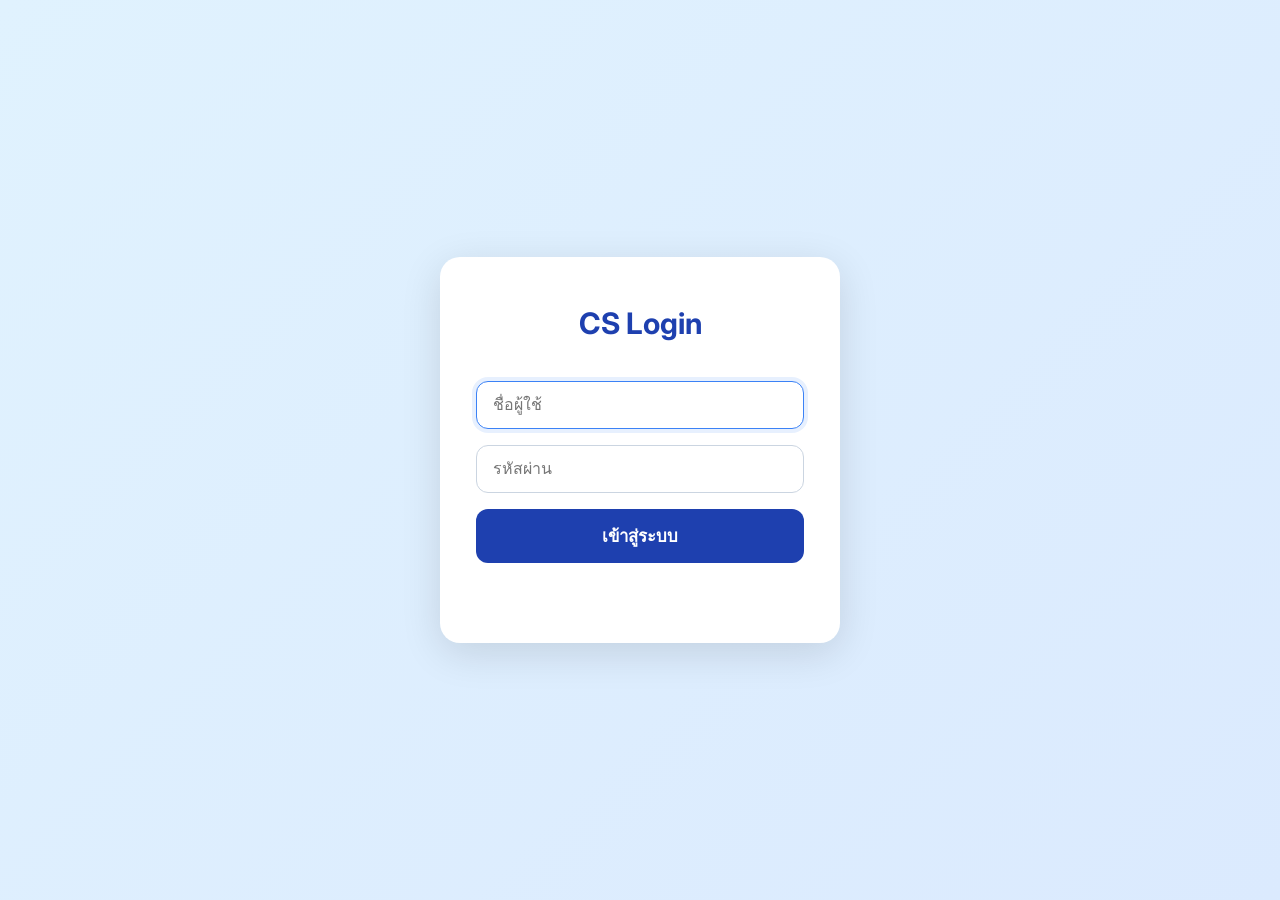
<file: index.html>
<!DOCTYPE html>
<html lang="th">

<head>
  <meta charset="UTF-8">
  <meta name="viewport" content="width=device-width, initial-scale=1.0">
  <title>A88 Payment Groups</title>
  <link rel="preconnect" href="https://fonts.googleapis.com">
  <link rel="preconnect" href="https://fonts.gstatic.com" crossorigin>
  <link href="https://fonts.googleapis.com/css2?family=Inter:wght@400;500;600;700&display=swap" rel="stylesheet">
  <link rel="stylesheet" href="style.css?v=20260919-2">
</head>

<body>

  <header>
    <div class="header-left">
      <h1>A88 Payment Groups</h1>
    </div>
    <div class="header-right">
      <div class="user-info" id="user-info">User : —</div>
      <button class="hamburger" id="menu-btn" aria-label="เปิดเมนู">☰</button>
    </div>
  </header>

  <!-- Overlay -->
  <div id="menu-overlay" class="menu-overlay"></div>

  <!-- Side Panel -->
  <div id="admin-panel" class="side-panel">
    <div class="panel-header">
      <h2>เมนู</h2>
      <button id="menu-close" aria-label="ปิดเมนู">×</button>
    </div>
    <div class="panel-content">
      <div class="menu-section">
        <div class="menu-section-title">บัญชีของฉัน</div>
        <div class="current-user">
          <strong id="my-username-display">กำลังโหลด...</strong>
        </div>
      </div>
      <div class="menu-section">
        <div class="menu-section-title">ความปลอดภัย</div>
        <a href="#" id="change-password-link" class="menu-link">เปลี่ยนรหัสผ่าน</a>
      </div>

<div class="menu-section">
  <div class="menu-section-title">เครื่องมือ</div>
  <a href="isbt-converter.html" class="menu-link" target="_blank">
    ISBT-converter
  </a>
</div>
<!-- ... ส่วน admin-only-section และการกระทำ ต่อไป ... -->
      <div id="admin-only-section" class="menu-section" style="display:none;">
        <div class="menu-section-title">สำหรับ Admin</div>
        <a href="https://docs.google.com/spreadsheets/d/15_9avaeHupv6QDRBXM_jyXybvX450BFZ04e5rF_Amak/edit?gid=0"
          target="_blank" class="menu-link">
          จัดการ Setting FI
        </a>
      </div>
      <div class="menu-section">
        <div class="menu-section-title">การกระทำ</div>
        <a href="#" id="logout-link" class="menu-link logout">ออกจากระบบ</a>
      </div>
    </div>
  </div>

  <!-- Modal เปลี่ยนรหัสผ่าน -->
  <div id="change-password-modal" class="modal" style="display:none;">
    <div class="modal-content">
      <span id="close-password-modal" class="modal-close">×</span>
      <h3>เปลี่ยนรหัสผ่าน</h3>
      <div class="form-group">
        <label for="old-password">รหัสผ่านเก่า</label>
        <input type="password" id="old-password" placeholder="••••••••" required>
      </div>
      <div class="form-group">
        <label for="new-password">รหัสผ่านใหม่</label>
        <input type="password" id="new-password" placeholder="••••••••" required>
      </div>
      <div class="form-group">
        <label for="confirm-password">ยืนยันรหัสผ่านใหม่</label>
        <input type="password" id="confirm-password" placeholder="••••••••" required>
      </div>
      <p id="password-error" class="error-message"></p>
      <button id="submit-password-change">ยืนยันการเปลี่ยน</button>
    </div>
  </div>

  <main id="groups-container">

    <!-- หัวข้อตาราง -->
    <div class="table-header">
      <div class="group-name header">PM Group</div>
      <div class="accounts-list header">Bank Account</div>
    </div>
    <div class="loading" id="loading-indicator">กำลังโหลดข้อมูล...</div>

    <!-- รายการกลุ่มจะถูก render ที่นี่ -->
  </main>

  <script src="config.js?v=20260919-1"></script>
  <script defer src="script.js?v=20260919-1"></script>
</body>

</html>
</file>
<file: style.css>
* {
  margin: 0;
  padding: 0;
  box-sizing: border-box;
}

body {
  font-family: 'Inter', system-ui, -apple-system, sans-serif;
  background: #f8fafc;
  color: #0f172a;
  min-height: 100vh;
  line-height: 1.5;
}

/* Header */
header {
  display: flex;
  justify-content: space-between;
  align-items: center;
  padding: 16px 20px;
  background: linear-gradient(135deg, #1e40af 0%, #1d4ed8 100%);
  color: white;
  position: sticky;
  top: 0;
  z-index: 900;
  box-shadow: 0 4px 12px rgba(30, 64, 175, 0.15);
}

.header-left h1 {
  font-size: 1.5rem;
  font-weight: 700;
  color: white;
  letter-spacing: -0.5px;
}

.header-right {
  display: flex;
  align-items: center;
  gap: 16px;
}

.user-info {
  font-size: 0.95rem;
  font-weight: 500;
  color: #dbeafe;
  background: rgba(255, 255, 255, 0.15);
  padding: 7px 14px;
  border-radius: 20px;
  backdrop-filter: blur(10px);
}

.hamburger {
  font-size: 1.65rem;
  background: rgba(255, 255, 255, 0.2);
  border: none;
  cursor: pointer;
  color: white;
  padding: 6px 10px;
  border-radius: 8px;
  transition: background 0.2s ease;
}

.hamburger:hover {
  background: rgba(255, 255, 255, 0.3);
}

/* ── Side Panel (Admin Menu) ──────────────────────────────── */

.side-panel {
  position: fixed;
  top: 0;
  right: -340px;
  width: 340px;
  height: 100%;
  background: white;
  box-shadow: -2px 0 8px rgba(0, 0, 0, 0.1);
  /* visibility หน่วงไว้จนสไลด์ปิดเสร็จ — ตอนปิดแล้วกด Tab เข้าเมนูไม่ได้ */
  transition: right 0.3s ease-out, visibility 0s linear 0.3s;
  visibility: hidden;
  z-index: 1100;
  display: flex;
  flex-direction: column;
}

.side-panel.open {
  right: 0;
  visibility: visible;
  transition: right 0.3s ease-out, visibility 0s;
}

/* ฉากมืดหลังเมนู — คลิกเพื่อปิดเมนู (JS ผูก click ไว้แล้วที่ #menu-overlay)
   z-index: header 900 < overlay 1000 < side-panel 1100 < modal 1200 */
.menu-overlay {
  position: fixed;
  top: 0;
  left: 0;
  width: 100%;
  height: 100%;
  background: rgba(15, 23, 42, 0.45);
  z-index: 1000;
  opacity: 0;
  visibility: hidden;
  transition: opacity 0.3s ease, visibility 0s linear 0.3s;
}

.menu-overlay.open {
  opacity: 1;
  visibility: visible;
  transition: opacity 0.3s ease, visibility 0s;
}

/* Header ของ panel */
.panel-header {
  display: flex;
  justify-content: space-between;
  align-items: center;
  padding: 18px 24px;
  background: #1e40af;
  color: white;
  border-bottom: 1px solid #e2e8f0;
}

.panel-header h2 {
  font-size: 1.28rem;
  font-weight: 600;
  margin: 0;
}

#menu-close {
  background: none;
  border: none;
  color: white;
  font-size: 2rem;
  font-weight: 300;
  cursor: pointer;
  padding: 4px 8px;
  line-height: 1;
  border-radius: 8px;
  transition: background 0.15s ease;
}

#menu-close:hover {
  background: rgba(255, 255, 255, 0.18);
}

/* เนื้อหาภายใน panel */
.panel-content {
  flex: 1;
  overflow-y: auto;
  padding: 12px 0;
}

/* แต่ละ section */
.menu-section {
  margin-bottom: 12px;
}

.menu-section-title {
  padding: 10px 24px;
  font-size: 0.82rem;
  font-weight: 600;
  color: #64748b;
  text-transform: uppercase;
  letter-spacing: 0.4px;
  background: #f8fafc;
  border-bottom: 1px solid #e2e8f0;
}

.current-user {
  padding: 12px 24px;
  font-size: 1.05rem;
  font-weight: 500;
  color: #1e293b;
}

.menu-link {
  display: block;
  padding: 14px 24px;
  color: #1e293b;
  text-decoration: none;
  font-weight: 500;
  transition: background 0.15s ease, color 0.15s ease;
}

.menu-link:hover {
  background: #f1f5f9;
  color: #1e40af;
  padding-left: 28px;
}

.logout {
  color: #ef4444;
}

.logout:hover {
  background: #fef2f2;
  color: #b91c1c;
}

/* Responsive – สำหรับมือถือ/แท็บเล็ต */
@media (max-width: 480px) {
  .side-panel {
    width: 85%;
    right: -100%;
    max-width: 320px;
  }

  .panel-header {
    padding: 16px 20px;
  }

  .panel-header h2 {
    font-size: 1.2rem;
  }

  #menu-close {
    font-size: 1.8rem;
  }

  .menu-section-title {
    padding: 10px 20px;
    font-size: 0.78rem;
  }

  .menu-link {
    padding: 14px 20px;
  }

  .current-user {
    padding: 12px 20px;
    font-size: 1rem;
  }
}

/* Modal */
.modal {
  position: fixed;
  inset: 0;
  background: rgba(0,0,0,0.5);
  display: flex;
  align-items: center;
  justify-content: center;
  z-index: 1200;
  opacity: 0;
  visibility: hidden;
  transition: opacity 0.25s ease, visibility 0.25s ease;
}

.modal.open {
  opacity: 1;
  visibility: visible;
}

.modal-content {
  background: white;
  padding: 28px;
  border-radius: 14px;
  width: 90%;
  max-width: 400px;
  box-shadow: 0 4px 16px rgba(0,0,0,0.15);
  position: relative;
}

.modal-close {
  position: absolute;
  top: 14px;
  right: 18px;
  font-size: 26px;
  cursor: pointer;
  color: #64748b;
}

.modal h3 {
  text-align: center;
  margin-bottom: 20px;
  color: #1e40af;
}

.form-group {
  margin-bottom: 18px;
}

.form-group label {
  display: block;
  margin-bottom: 6px;
  font-weight: 500;
  color: #334155;
}

.form-group input {
  width: 100%;
  padding: 11px 14px;
  border: 1px solid #cbd5e1;
  border-radius: 8px;
  font-size: 0.97rem;
}

#submit-password-change {
  width: 100%;
  padding: 13px;
  background: #1e40af;
  color: white;
  border: none;
  border-radius: 8px;
  font-size: 1rem;
  font-weight: 600;
  cursor: pointer;
}

.error-message {
  color: #ef4444;
  font-size: 0.88rem;
  text-align: center;
  min-height: 1.3em;
}

/* Main Content */
main#groups-container {
  padding: 16px;
  max-width: 1400px;
  margin: 0 auto;
  display: flex;
  flex-direction: column;
  max-height: calc(100vh - 70px);
  overflow-y: auto;
  overflow-x: hidden;
}

/* Table Header */
.table-header {
  display: none;
}

/* Group Row */
.group-row {
  margin-bottom: 0;
  border: none;
}

.group-name {
  position: sticky;
  top: 0;
  padding: 10px 12px;
  font-weight: 700;
  font-size: 0.9rem;
  color: white;
  background: linear-gradient(135deg, #1e40af 0%, #1d4ed8 100%);
  border-radius: 6px;
  text-align: left;
  box-shadow: 0 1px 4px rgba(30, 64, 175, 0.15);
  z-index: 10;
  margin-bottom: 6px;
  text-transform: uppercase;
  letter-spacing: 0.3px;
  font-size: 0.8rem;
}

.accounts-list {
  display: flex;
  flex-direction: column;
  gap: 4px;
  padding: 0 2px 12px 2px;
  background: transparent;
  border-radius: 0;
  box-shadow: none;
  margin-top: 0;
}

.account-item {
  display: grid;
  grid-template-columns: 1.2fr 0.9fr 1.5fr 1fr;
  align-items: center;
  gap: 12px;
  padding: 10px 12px;
  background: white;
  color: #1e293b;
  border: 1px solid #e2e8f0;
  border-left: 3px solid #60a5fa;
  border-radius: 6px;
  font-size: 0.85rem;
  font-weight: 500;
  cursor: pointer;
  transition: all 0.15s ease;
  position: relative;
  overflow: hidden;
  min-height: 40px;
  box-shadow: 0 1px 2px rgba(0, 0, 0, 0.04);
}

.account-item::before {
  display: none;
}

.account-item:hover {
  background: #f0f9ff;
  border-color: #3b82f6;
  border-left-color: #1e40af;
  box-shadow: 0 2px 8px rgba(60, 130, 246, 0.15);
  transform: none;
}

.account-item.copied {
  background: #f0fdf4;
  border-color: #22c55e;
  border-left-color: #16a34a;
  color: #15803d;
}

/* Loading & Toast */
.loading {
  text-align: center;
  padding: 80px 20px;
  color: #64748b;
  font-size: 1rem;
  font-weight: 500;
  display: flex;
  flex-direction: column;
  align-items: center;
  justify-content: center;
  gap: 16px;
  min-height: 300px;
}

.loading::before {
  content: '';
  width: 48px;
  height: 48px;
  border: 4px solid #e2e8f0;
  border-top-color: #1e40af;
  border-radius: 50%;
  animation: spinner 0.8s linear infinite;
}

@keyframes spinner {
  to { transform: rotate(360deg); }
}

.loading.hidden { display: none; }

.toast {
  position: fixed;
  bottom: 24px;
  right: 24px;
  background: linear-gradient(135deg, #10b981 0%, #059669 100%);
  color: white;
  padding: 14px 24px;
  border-radius: 10px;
  box-shadow: 0 4px 16px rgba(16, 185, 129, 0.3);
  font-weight: 600;
  z-index: 2000;
  opacity: 0;
  transform: translateY(20px);
  transition: opacity 0.3s ease, transform 0.3s ease;
}

/* ── Responsive ──────────────────────────────────── */
@media (max-width: 768px) {
  header {
    padding: 12px 14px;
  }

  .header-left h1 {
    font-size: 1.35rem;
  }

  .table-header {
    top: 52px;
    padding: 10px 14px;
    flex-direction: column;
    align-items: flex-start;
    gap: 6px;
    border-radius: 8px;
  }

  .table-header .group-name,
  .table-header .accounts-list {
    width: 100%;
    text-align: left;
    padding: 6px 0;
  }

  .group-name {
    position: static;
    width: auto;
    min-width: auto;
    max-width: none;
    text-align: left;
    background: #e0f2fe;
    border-radius: 6px;
    padding: 7px 11px;
    margin-bottom: 8px;
    box-shadow: none;
  }

  .group-row {
    flex-direction: column;
    align-items: flex-start;
    padding: 12px 14px;
    gap: 10px;
  }

  .accounts-list {
    padding-top: 0;
    gap: 8px;
  }

  .account-item {
    font-size: 0.91rem;
    padding: 6px 11px;
  }
}

@media (max-width: 480px) {
  .header-left h1 {
    font-size: 1.25rem;
  }

  .table-header {
    top: 48px;
    padding: 10px 12px;
  }

  .group-name {
    font-size: 0.98rem;
    padding: 6px 10px;
  }

  .account-item {
    font-size: 0.89rem;
    padding: 6px 10px;
  }

  .toast {
    bottom: 16px;
    right: 12px;
    left: 12px;
    text-align: center;
    padding: 10px 16px;
  }
}

/* ── Login Page ──────────────────────────────────────── */
.login-body {
  display: flex;
  justify-content: center;
  align-items: center;
  min-height: 100vh;
  background: linear-gradient(135deg, #e0f2fe 0%, #dbeafe 100%);
  padding: 20px;
}
.login-box {
  background: white;
  padding: 44px 36px;
  border-radius: 20px;
  box-shadow: 0 10px 40px rgba(0,0,0,0.12);
  width: 100%;
  max-width: 400px;
  text-align: center;
  transition: transform 0.3s ease, box-shadow 0.3s ease;
}
.login-box:hover {
  transform: translateY(-6px);
  box-shadow: 0 20px 50px rgba(0,0,0,0.15);
}
.login-box h2 {
  font-size: 1.85rem;
  font-weight: 700;
  color: #1e40af;
  margin-bottom: 36px;
}
.login-box input {
  width: 100%;
  padding: 14px 16px;
  margin-bottom: 16px;
  border: 1px solid #cbd5e1;
  border-radius: 12px;
  font-size: 1rem;
  transition: all 0.2s ease;
}
.login-box input:focus {
  outline: none;
  border-color: #3b82f6;
  box-shadow: 0 0 0 4px rgba(59,130,246,0.12);
}
.login-box button {
  width: 100%;
  padding: 14px;
  background: #1e40af;
  color: white;
  border: none;
  border-radius: 12px;
  font-size: 1.05rem;
  font-weight: 600;
  cursor: pointer;
  transition: all 0.25s ease;
}
.login-box button:hover:not(:disabled) {
  background: #1d4ed8;
  transform: translateY(-2px);
  box-shadow: 0 8px 20px rgba(29,78,216,0.3);
}
.login-box button:disabled {
  background: #94a3b8;
  cursor: not-allowed;
}
.error-msg {
  color: #ef4444;
  font-size: 0.95rem;
  margin-top: 16px;
  min-height: 1.3em;
}




/* Account Item Columns - Append this to style.css */
.account-item span {
  overflow: hidden;
  text-overflow: ellipsis;
  white-space: nowrap;
}

.col-bank {
  font-weight: 600;
  color: #1e40af;
}

.col-name {
  color: #64748b;
  font-size: 0.8em;
}

.col-accname {
  color: #1e293b;
  font-weight: 500;
}

.col-accno {
  color: #0f172a;
  font-weight: 600;
  font-family: monospace;
  letter-spacing: 0.5px;
}
</file>
<file: converter.css>
*,:after,:before{--tw-border-spacing-x:0;--tw-border-spacing-y:0;--tw-translate-x:0;--tw-translate-y:0;--tw-rotate:0;--tw-skew-x:0;--tw-skew-y:0;--tw-scale-x:1;--tw-scale-y:1;--tw-pan-x: ;--tw-pan-y: ;--tw-pinch-zoom: ;--tw-scroll-snap-strictness:proximity;--tw-gradient-from-position: ;--tw-gradient-via-position: ;--tw-gradient-to-position: ;--tw-ordinal: ;--tw-slashed-zero: ;--tw-numeric-figure: ;--tw-numeric-spacing: ;--tw-numeric-fraction: ;--tw-ring-inset: ;--tw-ring-offset-width:0px;--tw-ring-offset-color:#fff;--tw-ring-color:rgba(59,130,246,.5);--tw-ring-offset-shadow:0 0 #0000;--tw-ring-shadow:0 0 #0000;--tw-shadow:0 0 #0000;--tw-shadow-colored:0 0 #0000;--tw-blur: ;--tw-brightness: ;--tw-contrast: ;--tw-grayscale: ;--tw-hue-rotate: ;--tw-invert: ;--tw-saturate: ;--tw-sepia: ;--tw-drop-shadow: ;--tw-backdrop-blur: ;--tw-backdrop-brightness: ;--tw-backdrop-contrast: ;--tw-backdrop-grayscale: ;--tw-backdrop-hue-rotate: ;--tw-backdrop-invert: ;--tw-backdrop-opacity: ;--tw-backdrop-saturate: ;--tw-backdrop-sepia: ;--tw-contain-size: ;--tw-contain-layout: ;--tw-contain-paint: ;--tw-contain-style: }::backdrop{--tw-border-spacing-x:0;--tw-border-spacing-y:0;--tw-translate-x:0;--tw-translate-y:0;--tw-rotate:0;--tw-skew-x:0;--tw-skew-y:0;--tw-scale-x:1;--tw-scale-y:1;--tw-pan-x: ;--tw-pan-y: ;--tw-pinch-zoom: ;--tw-scroll-snap-strictness:proximity;--tw-gradient-from-position: ;--tw-gradient-via-position: ;--tw-gradient-to-position: ;--tw-ordinal: ;--tw-slashed-zero: ;--tw-numeric-figure: ;--tw-numeric-spacing: ;--tw-numeric-fraction: ;--tw-ring-inset: ;--tw-ring-offset-width:0px;--tw-ring-offset-color:#fff;--tw-ring-color:rgba(59,130,246,.5);--tw-ring-offset-shadow:0 0 #0000;--tw-ring-shadow:0 0 #0000;--tw-shadow:0 0 #0000;--tw-shadow-colored:0 0 #0000;--tw-blur: ;--tw-brightness: ;--tw-contrast: ;--tw-grayscale: ;--tw-hue-rotate: ;--tw-invert: ;--tw-saturate: ;--tw-sepia: ;--tw-drop-shadow: ;--tw-backdrop-blur: ;--tw-backdrop-brightness: ;--tw-backdrop-contrast: ;--tw-backdrop-grayscale: ;--tw-backdrop-hue-rotate: ;--tw-backdrop-invert: ;--tw-backdrop-opacity: ;--tw-backdrop-saturate: ;--tw-backdrop-sepia: ;--tw-contain-size: ;--tw-contain-layout: ;--tw-contain-paint: ;--tw-contain-style: }/*! tailwindcss v3.4.17 | MIT License | https://tailwindcss.com*/*,:after,:before{box-sizing:border-box;border:0 solid #e5e7eb}:after,:before{--tw-content:""}:host,html{line-height:1.5;-webkit-text-size-adjust:100%;-moz-tab-size:4;-o-tab-size:4;tab-size:4;font-family:ui-sans-serif,system-ui,sans-serif,Apple Color Emoji,Segoe UI Emoji,Segoe UI Symbol,Noto Color Emoji;font-feature-settings:normal;font-variation-settings:normal;-webkit-tap-highlight-color:transparent}body{margin:0;line-height:inherit}hr{height:0;color:inherit;border-top-width:1px}abbr:where([title]){-webkit-text-decoration:underline dotted;text-decoration:underline dotted}h1,h2,h3,h4,h5,h6{font-size:inherit;font-weight:inherit}a{color:inherit;text-decoration:inherit}b,strong{font-weight:bolder}code,kbd,pre,samp{font-family:ui-monospace,SFMono-Regular,Menlo,Monaco,Consolas,Liberation Mono,Courier New,monospace;font-feature-settings:normal;font-variation-settings:normal;font-size:1em}small{font-size:80%}sub,sup{font-size:75%;line-height:0;position:relative;vertical-align:baseline}sub{bottom:-.25em}sup{top:-.5em}table{text-indent:0;border-color:inherit;border-collapse:collapse}button,input,optgroup,select,textarea{font-family:inherit;font-feature-settings:inherit;font-variation-settings:inherit;font-size:100%;font-weight:inherit;line-height:inherit;letter-spacing:inherit;color:inherit;margin:0;padding:0}button,select{text-transform:none}button,input:where([type=button]),input:where([type=reset]),input:where([type=submit]){-webkit-appearance:button;background-color:transparent;background-image:none}:-moz-focusring{outline:auto}:-moz-ui-invalid{box-shadow:none}progress{vertical-align:baseline}::-webkit-inner-spin-button,::-webkit-outer-spin-button{height:auto}[type=search]{-webkit-appearance:textfield;outline-offset:-2px}::-webkit-search-decoration{-webkit-appearance:none}::-webkit-file-upload-button{-webkit-appearance:button;font:inherit}summary{display:list-item}blockquote,dd,dl,figure,h1,h2,h3,h4,h5,h6,hr,p,pre{margin:0}fieldset{margin:0}fieldset,legend{padding:0}menu,ol,ul{list-style:none;margin:0;padding:0}dialog{padding:0}textarea{resize:vertical}input::-moz-placeholder,textarea::-moz-placeholder{opacity:1;color:#9ca3af}input::placeholder,textarea::placeholder{opacity:1;color:#9ca3af}[role=button],button{cursor:pointer}:disabled{cursor:default}audio,canvas,embed,iframe,img,object,svg,video{display:block;vertical-align:middle}img,video{max-width:100%;height:auto}[hidden]:where(:not([hidden=until-found])){display:none}.fixed{position:fixed}.sticky{position:sticky}.top-0{top:0}.mx-auto{margin-left:auto;margin-right:auto}.mb-10{margin-bottom:2.5rem}.mb-12{margin-bottom:3rem}.mb-2{margin-bottom:.5rem}.mb-4{margin-bottom:1rem}.mb-6{margin-bottom:1.5rem}.mt-1{margin-top:.25rem}.mt-2{margin-top:.5rem}.mt-3{margin-top:.75rem}.mt-4{margin-top:1rem}.mt-5{margin-top:1.25rem}.mt-6{margin-top:1.5rem}.block{display:block}.inline-block{display:inline-block}.flex{display:flex}.inline-flex{display:inline-flex}.table{display:table}.grid{display:grid}.hidden{display:none}.h-6{height:1.5rem}.min-h-\[64px\]{min-height:64px}.min-h-screen{min-height:100vh}.w-12{width:3rem}.w-6{width:1.5rem}.w-full{width:100%}.max-w-6xl{max-width:72rem}@keyframes spin{to{transform:rotate(1turn)}}.animate-spin{animation:spin 1s linear infinite}.cursor-pointer{cursor:pointer}.resize-y{resize:vertical}.grid-cols-1{grid-template-columns:repeat(1,minmax(0,1fr))}.flex-wrap{flex-wrap:wrap}.items-center{align-items:center}.justify-between{justify-content:space-between}.gap-3{gap:.75rem}.gap-4{gap:1rem}.gap-8{gap:2rem}.divide-y>:not([hidden])~:not([hidden]){--tw-divide-y-reverse:0;border-top-width:calc(1px*(1 - var(--tw-divide-y-reverse)));border-bottom-width:calc(1px*var(--tw-divide-y-reverse))}.divide-zinc-700>:not([hidden])~:not([hidden]){--tw-divide-opacity:1;border-color:rgb(63 63 70/var(--tw-divide-opacity,1))}.break-all{word-break:break-all}.rounded-2xl{border-radius:1rem}.rounded-3xl{border-radius:1.5rem}.rounded-full{border-radius:9999px}.rounded-lg{border-radius:.5rem}.border{border-width:1px}.border-2{border-width:2px}.border-4{border-width:4px}.border-b{border-bottom-width:1px}.border-amber-500\/60{border-color:rgba(245,158,11,.6)}.border-emerald-500{--tw-border-opacity:1;border-color:rgb(16 185 129/var(--tw-border-opacity,1))}.border-rose-500\/60{border-color:rgba(244,63,94,.6)}.border-violet-400{--tw-border-opacity:1;border-color:rgb(167 139 250/var(--tw-border-opacity,1))}.border-violet-600{--tw-border-opacity:1;border-color:rgb(124 58 237/var(--tw-border-opacity,1))}.border-zinc-600{--tw-border-opacity:1;border-color:rgb(82 82 91/var(--tw-border-opacity,1))}.border-zinc-700{--tw-border-opacity:1;border-color:rgb(63 63 70/var(--tw-border-opacity,1))}.border-t-transparent{border-top-color:transparent}.bg-amber-900\/40{background-color:rgba(120,53,15,.4)}.bg-emerald-700{--tw-bg-opacity:1;background-color:rgb(4 120 87/var(--tw-bg-opacity,1))}.bg-emerald-900\/60{background-color:rgba(6,78,59,.6)}.bg-rose-700{--tw-bg-opacity:1;background-color:rgb(190 18 60/var(--tw-bg-opacity,1))}.bg-rose-950\/40{background-color:rgba(76,5,25,.4)}.bg-zinc-700{--tw-bg-opacity:1;background-color:rgb(63 63 70/var(--tw-bg-opacity,1))}.bg-zinc-800{--tw-bg-opacity:1;background-color:rgb(39 39 42/var(--tw-bg-opacity,1))}.bg-zinc-800\/80{background-color:rgba(39,39,42,.8)}.bg-zinc-800\/90{background-color:rgba(39,39,42,.9)}.bg-zinc-900{--tw-bg-opacity:1;background-color:rgb(24 24 27/var(--tw-bg-opacity,1))}.bg-zinc-900\/80{background-color:rgba(24,24,27,.8)}.bg-zinc-950{--tw-bg-opacity:1;background-color:rgb(9 9 11/var(--tw-bg-opacity,1))}.bg-gradient-to-r{background-image:linear-gradient(to right,var(--tw-gradient-stops))}.from-violet-400{--tw-gradient-from:#a78bfa var(--tw-gradient-from-position);--tw-gradient-to:rgba(167,139,250,0) var(--tw-gradient-to-position);--tw-gradient-stops:var(--tw-gradient-from),var(--tw-gradient-to)}.from-violet-600{--tw-gradient-from:#7c3aed var(--tw-gradient-from-position);--tw-gradient-to:rgba(124,58,237,0) var(--tw-gradient-to-position);--tw-gradient-stops:var(--tw-gradient-from),var(--tw-gradient-to)}.to-fuchsia-400{--tw-gradient-to:#e879f9 var(--tw-gradient-to-position)}.to-fuchsia-600{--tw-gradient-to:#c026d3 var(--tw-gradient-to-position)}.to-indigo-600{--tw-gradient-to:#4f46e5 var(--tw-gradient-to-position)}.bg-clip-text{-webkit-background-clip:text;background-clip:text}.p-10{padding:2.5rem}.p-4{padding:1rem}.p-5{padding:1.25rem}.p-8{padding:2rem}.px-10{padding-left:2.5rem;padding-right:2.5rem}.px-4{padding-left:1rem;padding-right:1rem}.px-6{padding-left:1.5rem;padding-right:1.5rem}.px-8{padding-left:2rem;padding-right:2rem}.py-10{padding-top:2.5rem;padding-bottom:2.5rem}.py-2{padding-top:.5rem;padding-bottom:.5rem}.py-3{padding-top:.75rem;padding-bottom:.75rem}.py-4{padding-top:1rem;padding-bottom:1rem}.py-5{padding-top:1.25rem;padding-bottom:1.25rem}.py-6{padding-top:1.5rem;padding-bottom:1.5rem}.py-7{padding-top:1.75rem;padding-bottom:1.75rem}.text-left{text-align:left}.text-center{text-align:center}.text-right{text-align:right}.font-mono{font-family:ui-monospace,SFMono-Regular,Menlo,Monaco,Consolas,Liberation Mono,Courier New,monospace}.text-2xl{font-size:1.5rem;line-height:2rem}.text-3xl{font-size:1.875rem;line-height:2.25rem}.text-5xl{font-size:3rem;line-height:1}.text-6xl{font-size:3.75rem;line-height:1}.text-lg{font-size:1.125rem;line-height:1.75rem}.text-sm{font-size:.875rem;line-height:1.25rem}.text-xl{font-size:1.25rem;line-height:1.75rem}.text-xs{font-size:.75rem;line-height:1rem}.font-bold{font-weight:700}.font-medium{font-weight:500}.font-semibold{font-weight:600}.text-amber-200{--tw-text-opacity:1;color:rgb(253 230 138/var(--tw-text-opacity,1))}.text-amber-300{--tw-text-opacity:1;color:rgb(252 211 77/var(--tw-text-opacity,1))}.text-amber-400{--tw-text-opacity:1;color:rgb(251 191 36/var(--tw-text-opacity,1))}.text-emerald-300{--tw-text-opacity:1;color:rgb(110 231 183/var(--tw-text-opacity,1))}.text-emerald-400{--tw-text-opacity:1;color:rgb(52 211 153/var(--tw-text-opacity,1))}.text-red-400{--tw-text-opacity:1;color:rgb(248 113 113/var(--tw-text-opacity,1))}.text-rose-200{--tw-text-opacity:1;color:rgb(254 205 211/var(--tw-text-opacity,1))}.text-rose-300{--tw-text-opacity:1;color:rgb(253 164 175/var(--tw-text-opacity,1))}.text-transparent{color:transparent}.text-violet-300{--tw-text-opacity:1;color:rgb(196 181 253/var(--tw-text-opacity,1))}.text-violet-400{--tw-text-opacity:1;color:rgb(167 139 250/var(--tw-text-opacity,1))}.text-white{--tw-text-opacity:1;color:rgb(255 255 255/var(--tw-text-opacity,1))}.text-zinc-200{--tw-text-opacity:1;color:rgb(228 228 231/var(--tw-text-opacity,1))}.text-zinc-300{--tw-text-opacity:1;color:rgb(212 212 216/var(--tw-text-opacity,1))}.text-zinc-400{--tw-text-opacity:1;color:rgb(161 161 170/var(--tw-text-opacity,1))}.text-zinc-500{--tw-text-opacity:1;color:rgb(113 113 122/var(--tw-text-opacity,1))}.underline{text-decoration-line:underline}.underline-offset-4{text-underline-offset:4px}.shadow-2xl{--tw-shadow:0 25px 50px -12px rgba(0,0,0,.25);--tw-shadow-colored:0 25px 50px -12px var(--tw-shadow-color)}.shadow-2xl,.shadow-lg{box-shadow:var(--tw-ring-offset-shadow,0 0 #0000),var(--tw-ring-shadow,0 0 #0000),var(--tw-shadow)}.shadow-lg{--tw-shadow:0 10px 15px -3px rgba(0,0,0,.1),0 4px 6px -4px rgba(0,0,0,.1);--tw-shadow-colored:0 10px 15px -3px var(--tw-shadow-color),0 4px 6px -4px var(--tw-shadow-color)}.shadow-xl{--tw-shadow:0 20px 25px -5px rgba(0,0,0,.1),0 8px 10px -6px rgba(0,0,0,.1);--tw-shadow-colored:0 20px 25px -5px var(--tw-shadow-color),0 8px 10px -6px var(--tw-shadow-color);box-shadow:var(--tw-ring-offset-shadow,0 0 #0000),var(--tw-ring-shadow,0 0 #0000),var(--tw-shadow)}.filter{filter:var(--tw-blur) var(--tw-brightness) var(--tw-contrast) var(--tw-grayscale) var(--tw-hue-rotate) var(--tw-invert) var(--tw-saturate) var(--tw-sepia) var(--tw-drop-shadow)}.backdrop-blur-md{--tw-backdrop-blur:blur(12px)}.backdrop-blur-md,.backdrop-blur-sm{-webkit-backdrop-filter:var(--tw-backdrop-blur) var(--tw-backdrop-brightness) var(--tw-backdrop-contrast) var(--tw-backdrop-grayscale) var(--tw-backdrop-hue-rotate) var(--tw-backdrop-invert) var(--tw-backdrop-opacity) var(--tw-backdrop-saturate) var(--tw-backdrop-sepia);backdrop-filter:var(--tw-backdrop-blur) var(--tw-backdrop-brightness) var(--tw-backdrop-contrast) var(--tw-backdrop-grayscale) var(--tw-backdrop-hue-rotate) var(--tw-backdrop-invert) var(--tw-backdrop-opacity) var(--tw-backdrop-saturate) var(--tw-backdrop-sepia)}.backdrop-blur-sm{--tw-backdrop-blur:blur(4px)}.transition{transition-property:color,background-color,border-color,text-decoration-color,fill,stroke,opacity,box-shadow,transform,filter,-webkit-backdrop-filter;transition-property:color,background-color,border-color,text-decoration-color,fill,stroke,opacity,box-shadow,transform,filter,backdrop-filter;transition-property:color,background-color,border-color,text-decoration-color,fill,stroke,opacity,box-shadow,transform,filter,backdrop-filter,-webkit-backdrop-filter;transition-timing-function:cubic-bezier(.4,0,.2,1);transition-duration:.15s}.transition-all{transition-property:all;transition-timing-function:cubic-bezier(.4,0,.2,1);transition-duration:.15s}.last\:border-0:last-child{border-width:0}.hover\:bg-emerald-600:hover{--tw-bg-opacity:1;background-color:rgb(5 150 105/var(--tw-bg-opacity,1))}.hover\:bg-rose-600:hover{--tw-bg-opacity:1;background-color:rgb(225 29 72/var(--tw-bg-opacity,1))}.hover\:bg-zinc-600:hover{--tw-bg-opacity:1;background-color:rgb(82 82 91/var(--tw-bg-opacity,1))}.hover\:bg-zinc-800\/50:hover{background-color:rgba(39,39,42,.5)}.hover\:from-violet-500:hover{--tw-gradient-from:#8b5cf6 var(--tw-gradient-from-position);--tw-gradient-to:rgba(139,92,246,0) var(--tw-gradient-to-position);--tw-gradient-stops:var(--tw-gradient-from),var(--tw-gradient-to)}.hover\:to-fuchsia-500:hover{--tw-gradient-to:#d946ef var(--tw-gradient-to-position)}.hover\:to-indigo-500:hover{--tw-gradient-to:#6366f1 var(--tw-gradient-to-position)}.hover\:text-zinc-200:hover{--tw-text-opacity:1;color:rgb(228 228 231/var(--tw-text-opacity,1))}.focus\:border-violet-500:focus{--tw-border-opacity:1;border-color:rgb(139 92 246/var(--tw-border-opacity,1))}.focus\:outline-none:focus{outline:2px solid transparent;outline-offset:2px}.focus\:ring-2:focus{--tw-ring-offset-shadow:var(--tw-ring-inset) 0 0 0 var(--tw-ring-offset-width) var(--tw-ring-offset-color);--tw-ring-shadow:var(--tw-ring-inset) 0 0 0 calc(2px + var(--tw-ring-offset-width)) var(--tw-ring-color);box-shadow:var(--tw-ring-offset-shadow),var(--tw-ring-shadow),var(--tw-shadow,0 0 #0000)}.focus\:ring-violet-500\/30:focus{--tw-ring-color:rgba(139,92,246,.3)}.disabled\:cursor-not-allowed:disabled{cursor:not-allowed}.disabled\:opacity-60:disabled{opacity:.6}@media (min-width:768px){.md\:grid-cols-3{grid-template-columns:repeat(3,minmax(0,1fr))}.md\:text-6xl{font-size:3.75rem;line-height:1}}@media (min-width:1024px){.lg\:grid-cols-2{grid-template-columns:repeat(2,minmax(0,1fr))}}
</file>
